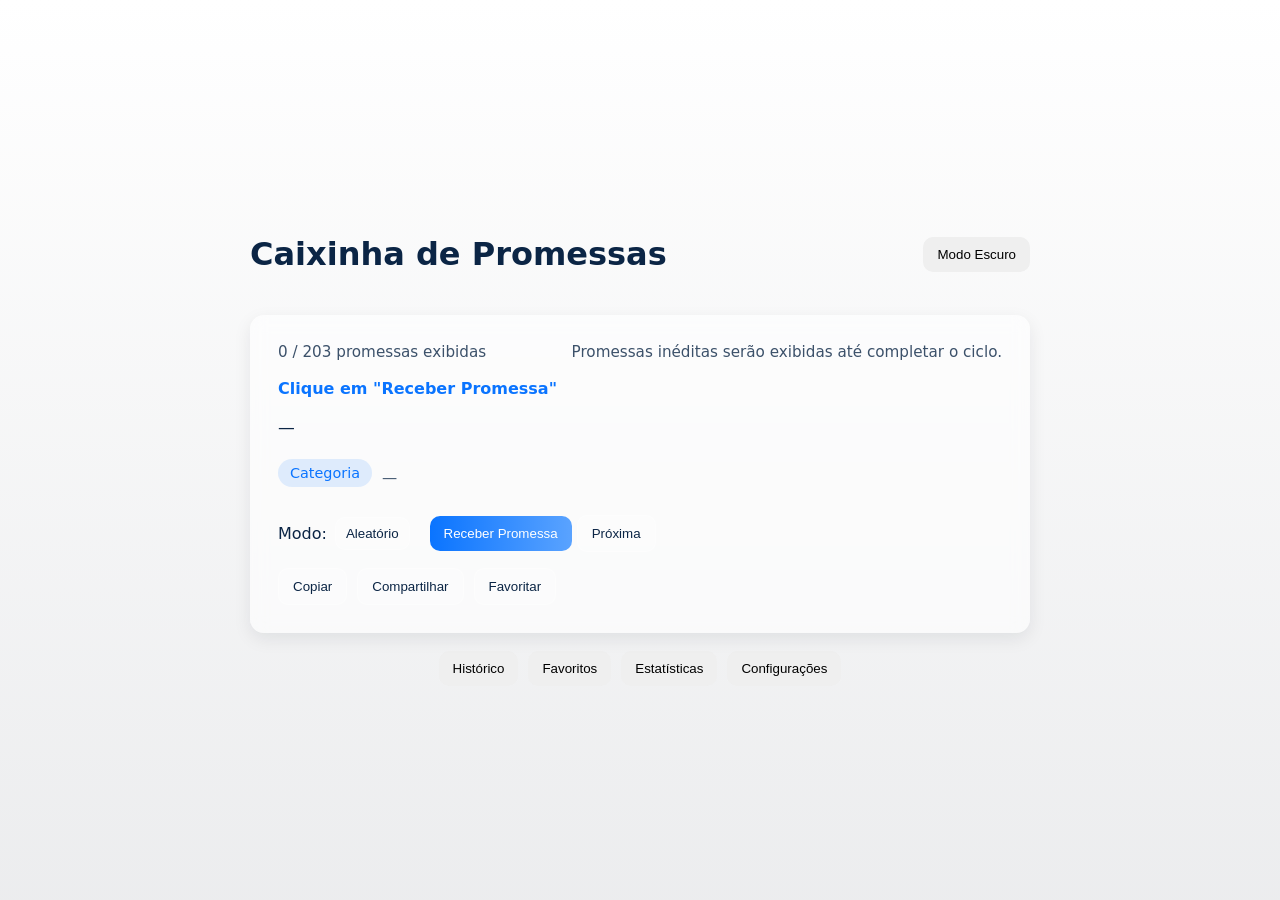
<file: index.html>
﻿<!doctype html>
<html lang="pt-BR">
  <head>
    <meta charset="utf-8" />
    <meta name="viewport" content="width=device-width,initial-scale=1" />
    <title>Caixinha de Promessas</title>
    <meta
      name="description"
      content="Receba uma promessa diária da Bíblia. Promessas aleatórias, histórico, favoritos e mais."
    />
    <link rel="manifest" href="/manifest.json" />
    <link rel="icon" type="image/svg+xml" href="/assets/icons/icon-192.svg">
    <link rel="icon" type="image/png" sizes="192x192" href="/assets/icons/icon-192.png">
    <link rel="apple-touch-icon" href="/assets/icons/icon-512.png">
    <meta name="theme-color" content="#0a3d62" />
    <link rel="stylesheet" href="/assets/css/style.css" />
  </head>
  <body>
    <main class="app" role="main">
      <header class="app-header">
        <h1>Caixinha de Promessas</h1>
        <div class="actions">
          <button id="toggle-theme" aria-label="Alternar tema">Tema</button>
        </div>
      </header>

      <section class="card" id="promise-card" aria-live="polite">
        <div class="card-body">
          <div class="status-row">
            <span id="cycle-progress">0 / 0 Promessas</span>
            <span id="cycle-message"
              >Sem repetições até completar o ciclo.</span
            >
          </div>
          <p class="meta" id="promise-meta">Clique em "Receber Promessa"</p>
          <p class="text" id="promise-text">—</p>
          <div class="verse-footer">
            <span class="category-pill" id="promise-category">Categoria</span>
            <span class="verse-ref" id="promise-ref">—</span>
          </div>
          <div class="card-controls">
            <div class="mode-toggle">
              <label for="mode-toggle-input">Modo:</label>
              <button id="mode-toggle-input" class="secondary" aria-pressed="false">Aleatório</button>
            </div>
            <div class="action-buttons">
              <button id="btn-receber" class="primary">Receber Promessa</button>
              <button id="btn-proxima" class="secondary">Próxima</button>
            </div>
          </div>
          <div class="promise-actions">
            <button
              id="btn-copy"
              class="secondary"
              aria-label="Copiar promessa"
            >
              Copiar
            </button>
            <button
              id="btn-share"
              class="secondary"
              aria-label="Compartilhar promessa"
            >
              Compartilhar
            </button>
            <button
              id="btn-favorite"
              class="secondary"
              aria-label="Adicionar aos favoritos"
            >
              Favoritar
            </button>
          </div>
        </div>
      </section>

      <nav class="bottom-nav">
        <button id="btn-historico">Histórico</button>
        <button id="btn-favoritos">Favoritos</button>
        <button id="btn-stats">Estatísticas</button>
        <button id="btn-config">Configurações</button>
      </nav>

      <aside id="panel" class="panel" hidden>
        <!-- Painel dinâmico: histórico, favoritos, configurações -->
      </aside>
    </main>

    <script type="module" src="/assets/js/app.js" defer></script>
  </body>
</html>
</file>
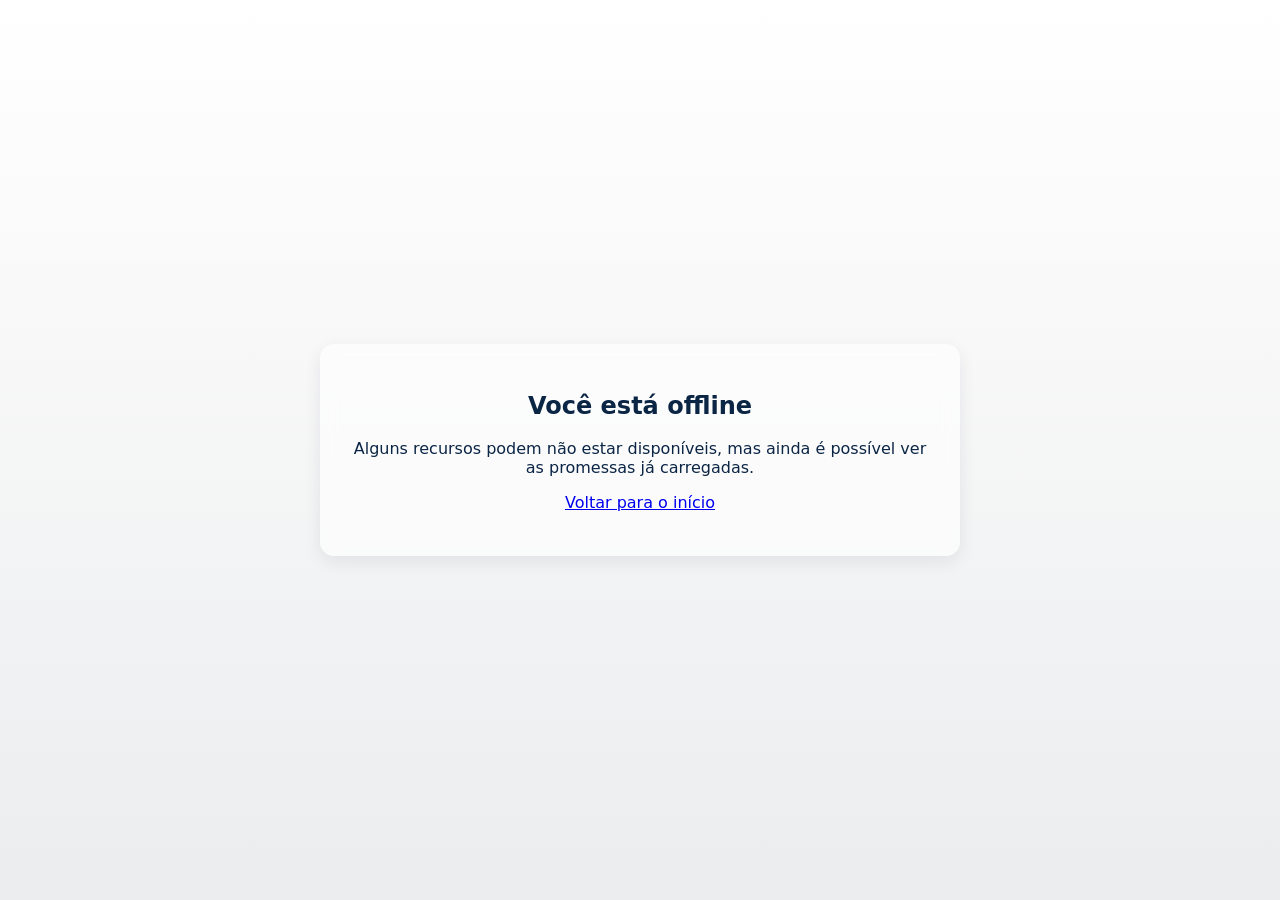
<file: offline.html>
<!doctype html>
<html lang="pt-BR">
  <head>
    <meta charset="utf-8" />
    <meta name="viewport" content="width=device-width,initial-scale=1" />
    <title>Offline — Caixinha de Promessas</title>
    <link rel="stylesheet" href="/assets/css/style.css" />
  </head>
  <body>
    <main class="app">
      <section
        class="card"
        style="max-width: 640px; margin: 40px auto; text-align: center"
      >
        <h1>Você está offline</h1>
        <p>
          Alguns recursos podem não estar disponíveis, mas ainda é possível ver
          as promessas já carregadas.
        </p>
        <p><a href="/">Voltar para o início</a></p>
      </section>
    </main>
  </body>
</html>
</file>
<file: assets/css/style.css>
﻿:root {
  --bg: #ffffff;
  --card: rgba(255, 255, 255, 0.6);
  --text: #0b2545;
  --accent: #0a74ff;
  --gold: #c9a84b;
}

[data-theme="dark"] {
  --bg: #0b1220;
  --card: rgba(255, 255, 255, 0.03);
  --text: #e6eef8;
  --accent: #3680ff;
  --gold: #b58f3a;
}

* {
  box-sizing: border-box;
}
body {
  font-family:
    Inter,
    system-ui,
    -apple-system,
    "Segoe UI",
    Roboto,
    "Helvetica Neue",
    Arial;
  margin: 0;
  background: linear-gradient(180deg, var(--bg), rgba(10,20,40,0.08));
  color: var(--text);
  min-height: 100vh;
  display: flex;
  align-items: center;
  justify-content: center;
  padding: 20px;
}
.app {
  width: 100%;
  max-width: 780px;
}
.app-header {
  display: flex;
  justify-content: space-between;
  align-items: center;
  margin-bottom: 20px;
}
.card {
  backdrop-filter: blur(8px);
  background: var(--card);
  border-radius: 14px;
  box-shadow: 0 6px 18px rgba(10, 20, 40, 0.08);
  padding: 28px;
}
.card .text {
  font-size: 1.05rem;
  line-height: 1.6;
}
.card .meta {
  color: var(--accent);
  font-weight: 600;
}
.card-controls {
  display: flex;
  gap: 10px;
  margin-top: 18px;
}
button {
  padding: 10px 14px;
  border-radius: 10px;
  border: 0;
  cursor: pointer;
}
button.primary {
  background: linear-gradient(90deg, var(--accent), #5aa3ff);
  color: white;
}
button.secondary {
  background: transparent;
  border: 1px solid rgba(0, 0, 0, 0.08);
}
.status-row {
  display: flex;
  flex-wrap: wrap;
  gap: 10px;
  justify-content: space-between;
  color: rgba(11, 37, 69, 0.8);
  margin-bottom: 18px;
  font-size: 0.95rem;
}
.category-pill {
  display: inline-flex;
  align-items: center;
  gap: 8px;
  background: rgba(10, 116, 255, 0.12);
  color: var(--accent);
  border-radius: 999px;
  padding: 6px 12px;
  font-size: 0.9rem;
  margin-bottom: 10px;
}
.verse-footer {
  display: flex;
  flex-wrap: wrap;
  gap: 10px;
  align-items: center;
  margin-top: 18px;
}
.verse-ref {
  color: rgba(11, 37, 69, 0.75);
  font-size: 0.95rem;
}
.promise-actions {
  display: flex;
  flex-wrap: wrap;
  gap: 10px;
  margin-top: 16px;
}
button.secondary {
  background: rgba(255, 255, 255, 0.18);
  border: 1px solid rgba(255, 255, 255, 0.35);
  color: var(--text);
}
button.secondary:hover {
  background: rgba(255, 255, 255, 0.28);
}
.card {
  transition:
    transform 0.2s ease,
    box-shadow 0.25s ease;
}
.card:hover {
  transform: translateY(-2px);
  box-shadow: 0 10px 26px rgba(10, 20, 40, 0.14);
}
.bottom-nav {
  display: flex;
  gap: 10px;
  justify-content: center;
  margin-top: 18px;
  flex-wrap: wrap;
}

/* Panel (history / favorites / config) */
.panel{position:fixed; right:20px; top:80px; width:360px; max-width:calc(100% - 40px); background:var(--card); border-radius:12px; box-shadow:0 12px 40px rgba(10,20,40,0.16); padding:14px; z-index:1200}
.panel-header{display:flex; gap:8px; align-items:center; margin-bottom:10px}
.panel-title{flex:1; font-size:1.1rem; margin:0}
.panel-search{flex:1; padding:8px 10px; border-radius:8px; border:1px solid rgba(0,0,0,0.06)}
.panel-close{padding:8px 10px; border-radius:8px}
.panel-list{max-height:60vh; overflow:auto; padding:6px}
.list-unstyled{list-style:none; margin:0; padding:0; display:flex; flex-direction:column; gap:8px}
.panel-item{display:flex; justify-content:space-between; gap:8px; padding:10px; border-radius:10px; background:rgba(255,255,255,0.02); cursor:default}
.panel-item:focus{outline:2px solid rgba(10,116,255,0.16)}
.item-main{flex:1}
.item-title{font-size:0.95rem; color:var(--text); margin-bottom:6px}
.item-meta{font-size:0.82rem; color:rgba(11,37,69,0.6)}
.item-actions{display:flex; gap:6px; align-items:center}
.item-actions button{padding:6px 8px; border-radius:8px}
.muted{color:rgba(11,37,69,0.45); padding:14px}
.panel-config .cfg-row{margin-bottom:8px}

@media (max-width:600px){ .panel{left:10px; right:10px; top:70px; width:auto} }

@media (max-width:400px){ .panel-search{display:block} }

/* Mode toggle */
.mode-toggle{display:flex; align-items:center; gap:8px; margin-right:10px}
.mode-toggle button{padding:8px 10px}

/* Statistics */
.stats-grid{display:grid; grid-template-columns:1fr 1fr; gap:10px}
.stat-card{background:rgba(255,255,255,0.03); padding:12px; border-radius:10px}
.stat-card h3{margin:0 0 6px 0; font-size:0.95rem}
.stat-card p{margin:0; font-weight:600}

@media (max-width:600px){ .app{padding:10px} .card{padding:18px} .stats-grid{grid-template-columns:1fr} }
</file>
